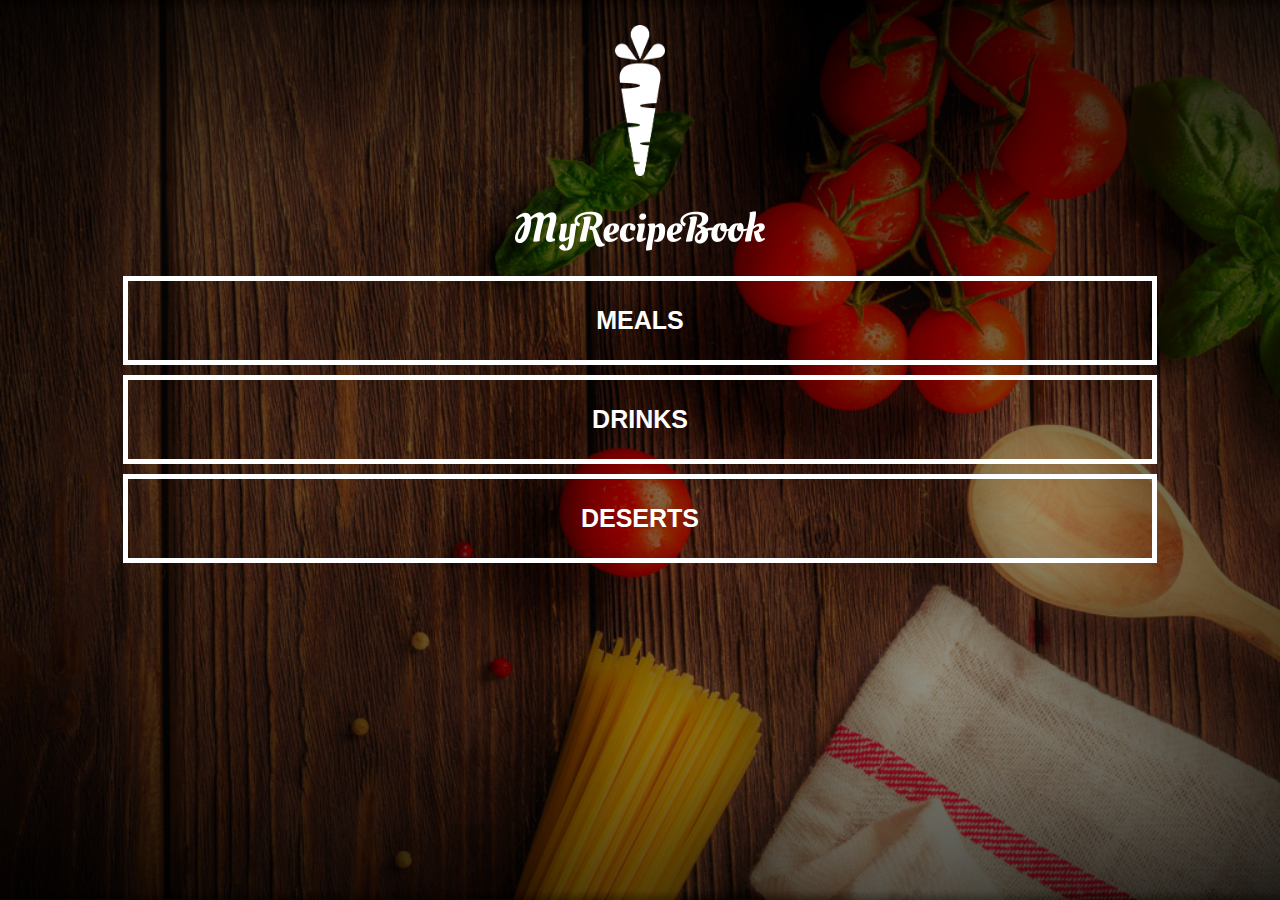
<file: index.html>
<!DOCTYPE html>
<html>
    <head>
        <title>My Recipe Book</title>
        <link rel="stylesheet" href="style.css">
    
</head>
<body class="body-home"> 
<div id="home">

    <img src="images/logo-img.png" id="home-logo-img">
    <img src="images/logo-text.png" id="home-logo-text">

    <div class="home-menu">

          <a href="meals.html" class="home-menu-item">
              <p>Meals</p>
              </a>
          <a href="drinks.html" class="home-menu-item">
                <p>Drinks</p>
              </a>
          <a href="deserts.html" class="home-menu-item">
                <p>Deserts</p>
              </a>  
      </div> 
    </div>
</body>
</html>
</file>
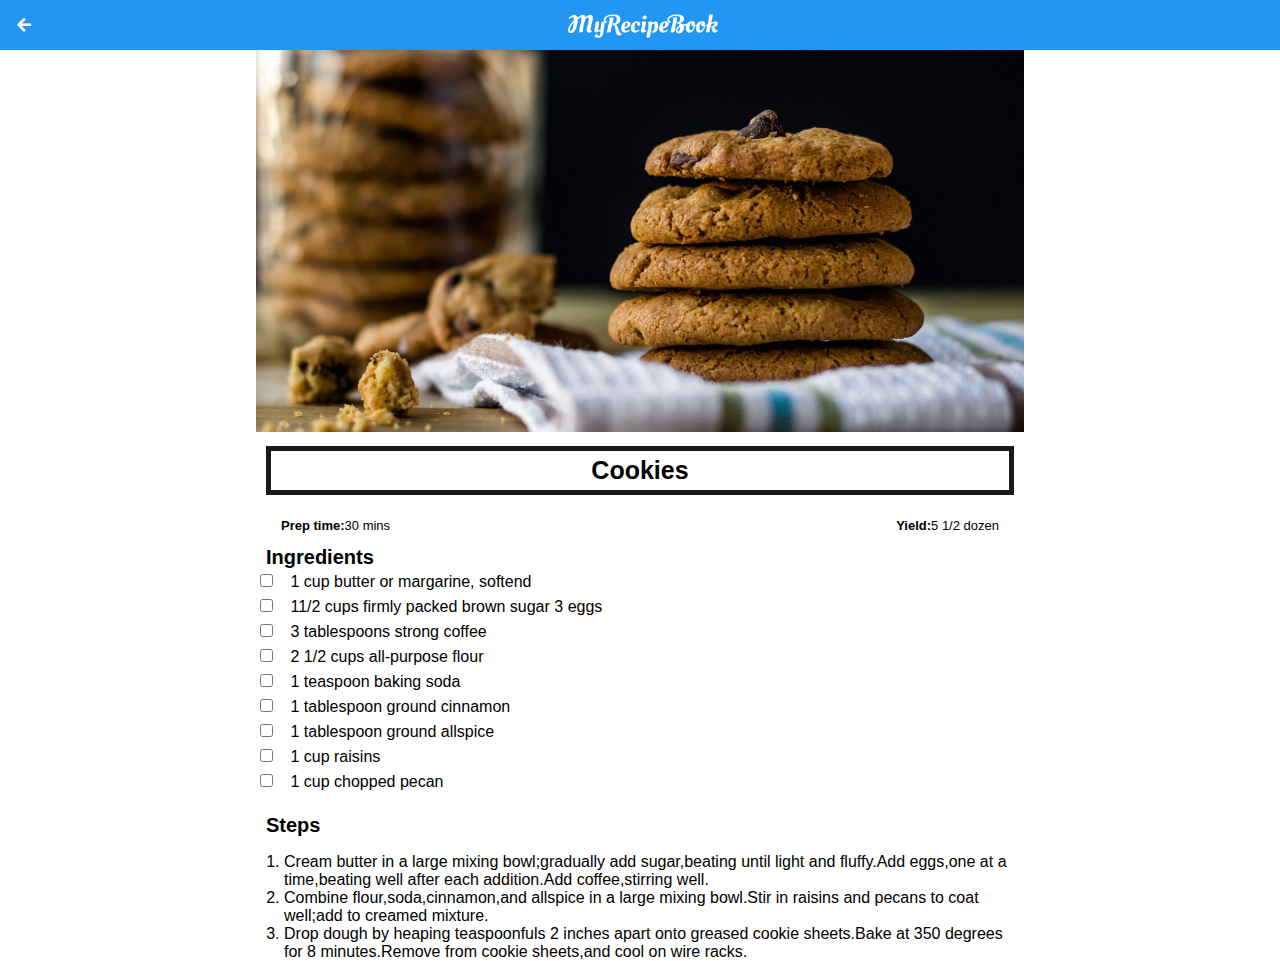
<file: cookies.html>
<!DOCTYPE html>
<html>
    <head>
        <title>My Recipe Book | Meals | Cookies</title>
        <link rel="stylesheet" href="style.css">
        <link rel="stylesheet" href="fontAwesome/css/all.css">
    </head>
    <body class="body-recipes"> 
        <div class="header">
            <a href="index.html">
                <i class="fas fa-arrow-left"></i>
                </a>

                <img src="images/logo-text.png">
        </div>
        
        <div id="recipe">

            <div class="recipe-details">
                <img src="images/cookies.png" width="100%">

                <h1>Cookies</h1>

                <div class="recipe-details-info">
                    <p><b>Prep time:</b>30 mins</p>
                    <p Style="float:right;"><b>Yield:</b>5 1/2 dozen</p>
                     </div> 

            <div class="recipe-details-ingredients">
                <h2>Ingredients</h2>

                <input id="check-01" type="checkbox">
                <label for="check-01">1 cup butter or margarine, softend</label>
                <br/>
                <input id="check-02" type="checkbox">
                <label for="check-02">11/2 cups firmly packed brown sugar 3 eggs</label>
                <br/>
                <input id="check-03" type="checkbox">
                <label for="check-03">3 tablespoons strong coffee</label>
                <br/>
                <input id="check-04" type="checkbox">
                <label for="check-04">2 1/2 cups all-purpose flour</label>
                <br/>
                <input id="check-05" type="checkbox">
                <label for="check-05">1 teaspoon baking soda</label>
                <br/>
                <input id="check-06" type="checkbox">
                <label for="check-06">1 tablespoon ground cinnamon</label>
                <br/>
                <input id="check-07" type="checkbox">
                <label for="check-07">1 tablespoon ground allspice</label>
                <br/>
                <input id="check-08" type="checkbox">
                <label for="check-08">1 cup raisins</label>
                <br/>
                <input id="check-09" type="checkbox">
                <label for="check-09">1 cup chopped pecan</label>
                <br/>


                <div class="recipe-details-steps">
                    <h2>Steps</h2>

                    <ol>
                        <li>Cream butter in a large mixing bowl;gradually add sugar,beating until light and fluffy.Add eggs,one at a time,beating well after each addition.Add coffee,stirring well.</li>
                         <li>Combine flour,soda,cinnamon,and allspice in a large mixing bowl.Stir in raisins and pecans to coat well;add to creamed mixture.</li>
                         <li>Drop dough by heaping teaspoonfuls 2 inches apart onto greased cookie sheets.Bake at 350 degrees for 8 minutes.Remove from cookie sheets,and cool on wire racks.</li>
                    </ol>     
                  </div>    
                </div>
              </body>
            </html>
</file>
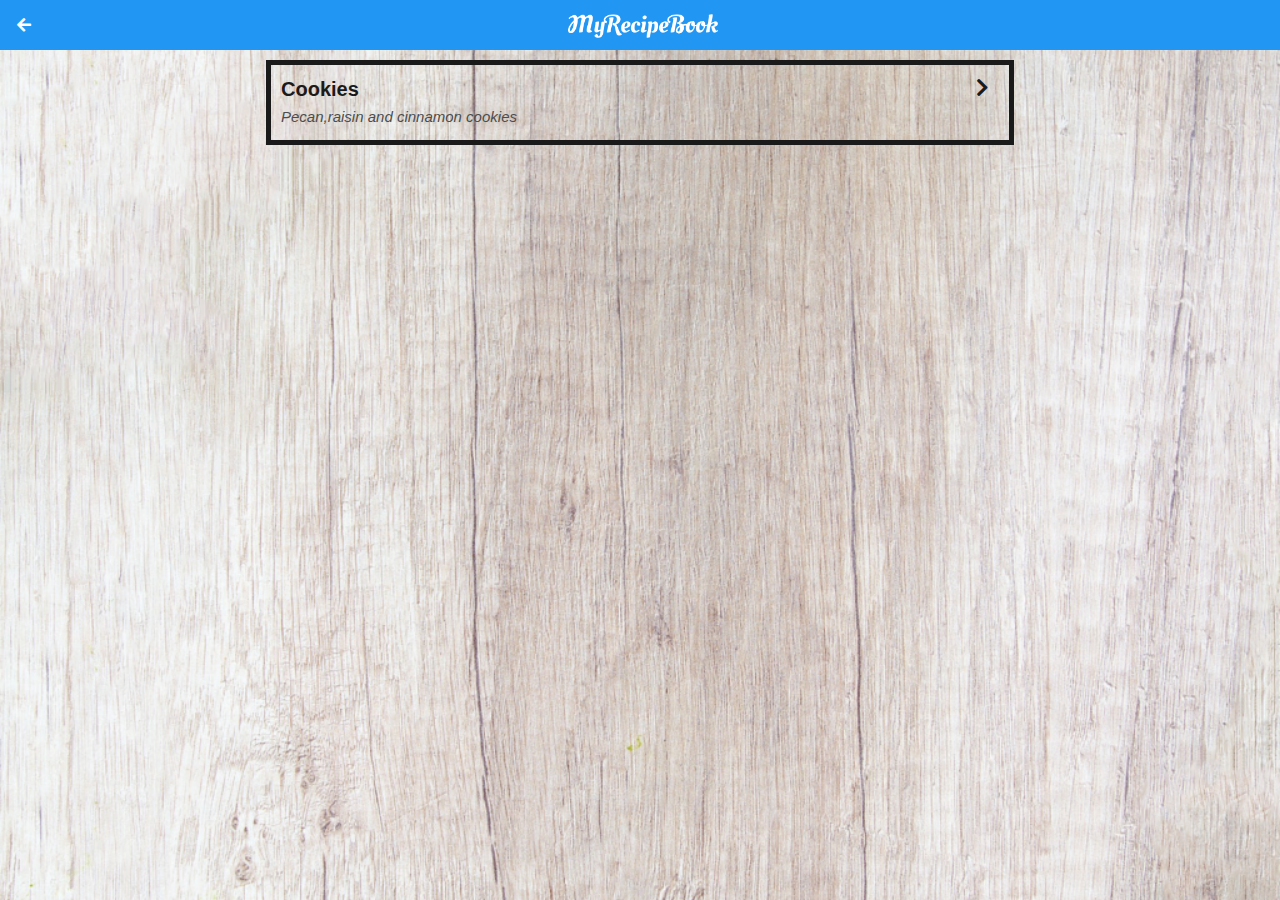
<file: deserts.html>
<!DOCTYPE html>
<html>
         <head>
                 <title>My Recipe Book | Deserts</title>
                 <link rel="stylesheet" href="style.css">
                 <link rel="stylesheet" href="fontAwesome/css/all.css">
         </head>
                <body class="body-meals">

                  <div class="header">
                       <a href="index.html">
                               <i class="fas fa-arrow-left"></i>
                       </a>

                       <img src="images/logo-text.png">
                  </div>
                  <div id="meals">

                    <div class="meals-list">

                      <a href="cookies.html">
                        <div class="meals-list-item">
                             <h1>Cookies<i class="fas fa-chevron-right"></i></h1>

                             <p>Pecan,raisin and cinnamon cookies</p>
                        </div>
                      </a>
                    </div>
                  </div>
             </body>
</html>
</file>
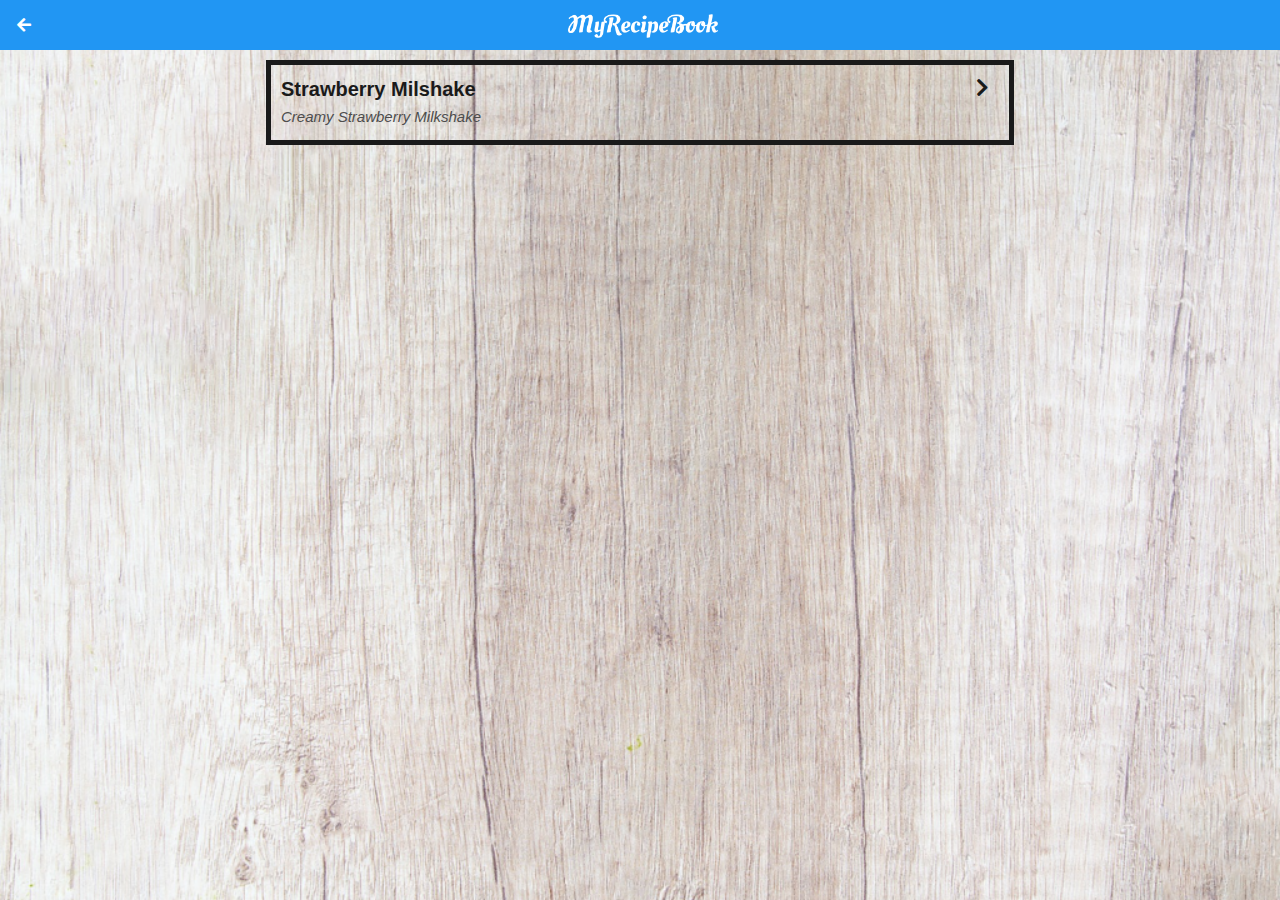
<file: drinks.html>
<!DOCTYPE html>
<html>
         <head>
                 <title>My Recipe Book | Drinks</title>
                 <link rel="stylesheet" href="style.css">
                 <link rel="stylesheet" href="fontAwesome/css/all.css">
         </head>
                <body class="body-meals">

                  <div class="header">
                       <a href="index.html">
                               <i class="fas fa-arrow-left"></i>
                       </a>

                       <img src="images/logo-text.png">
                  </div>
                  <div id="meals">

                    <div class="meals-list">

                      <a href="strawberrymilkshake.html">
                        <div class="meals-list-item">
                             <h1>Strawberry Milshake<i class="fas fa-chevron-right"></i></h1>

                             <p>Creamy Strawberry Milkshake</p>
                        </div>
                      </a>
                    </div>
                  </div>
             </body>
          </html>
</file>
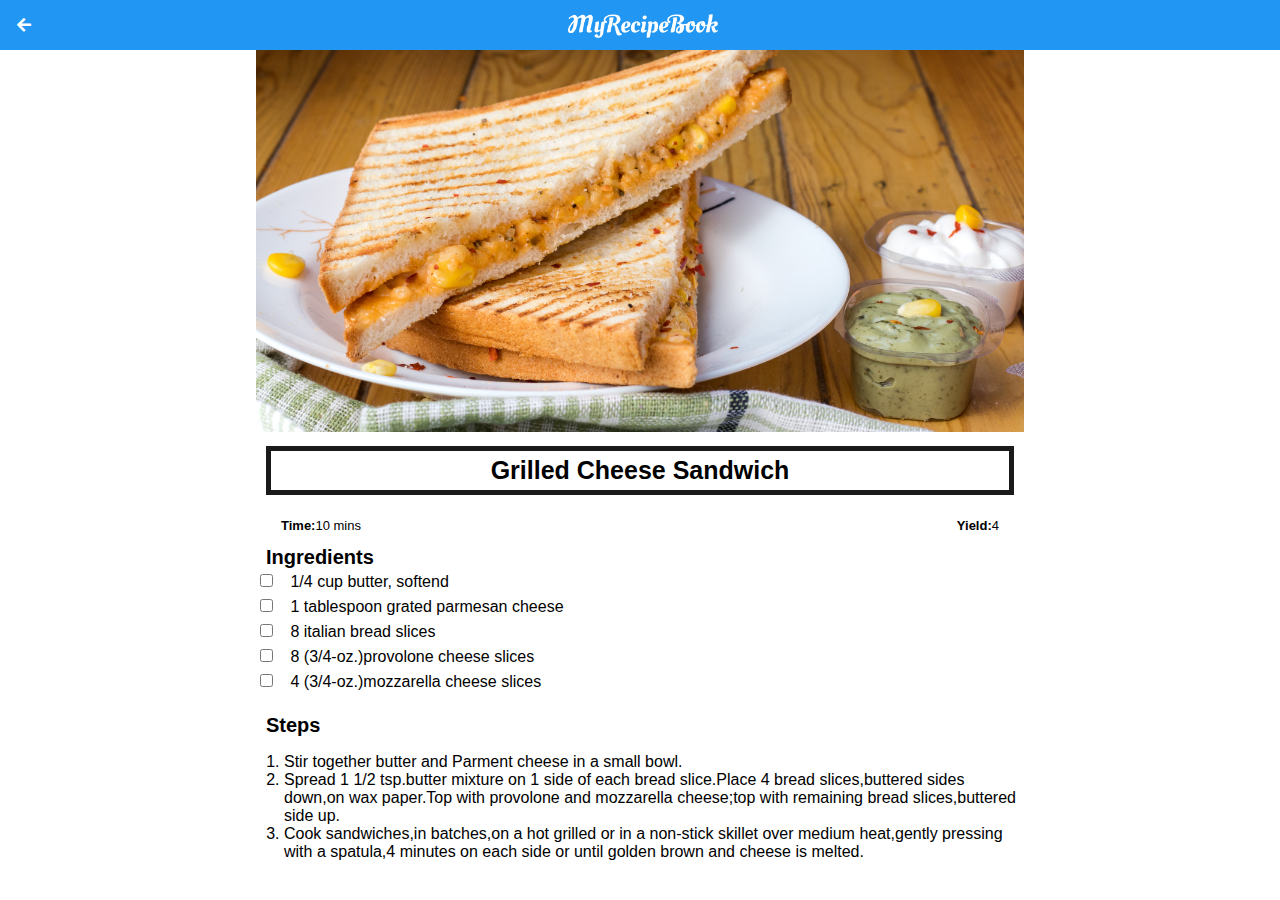
<file: grilledcheese.html>
<!DOCTYPE html>
<html>
    <head>
        <title>My Recipe Book | meals | Grilled Cheese</title>
        <link rel="stylesheet" href="style.css">
        <link rel="stylesheet" href="fontAwesome/css/all.css">
    </head>
    <body class="body-recipes"> 
        <div class="header">
            <a href="meals.html">
                <i class="fas fa-arrow-left"></i>
                </a>

                <img src="images/logo-text.png">
        </div>
        
        <div id="recipe">

            <div class="recipe-details">
                <img src="images/grilledCheese.png">

                <h1>Grilled Cheese Sandwich</h1>

                <div class="recipe-details-info">
                    <p><b>Time:</b>10 mins</p>
                    <p Style="float:right;"><b>Yield:</b>4</p>
                     </div> 

            <div class="recipe-details-ingredients">
                <h2>Ingredients</h2>

                <input id="check-01" type="checkbox">
                <label for="check-01">1/4 cup butter, softend</label>
                <br/>
                <input id="check-02" type="checkbox">
                <label for="check-02">1 tablespoon grated parmesan cheese</label>
                <br/>
                <input id="check-03" type="checkbox">
                <label for="check-03">8 italian bread slices</label>
                <br/>
                <input id="check-04" type="checkbox">
                <label for="check-04">8 (3/4-oz.)provolone cheese slices</label>
                <br/>
                <input id="check-05" type="checkbox">
                <label for="check-05">4 (3/4-oz.)mozzarella cheese slices</label>
                <br/>

                <div class="recipe-details-steps">
                    <h2>Steps</h2>

                    <ol>
                        <li>Stir together butter and Parment cheese in a small bowl.</li>
                         <li>Spread 1 1/2 tsp.butter mixture on 1 side of each bread slice.Place 4 bread slices,buttered sides down,on wax paper.Top with provolone and mozzarella cheese;top with remaining bread slices,buttered side up.</li>
                         <li>Cook sandwiches,in batches,on a hot grilled or in a non-stick skillet over medium heat,gently pressing with a spatula,4 minutes on each side or until golden brown and cheese is melted.</li>
                    </ol>     
                  </div>    
                </div>
              </body>
            </html>
</file>
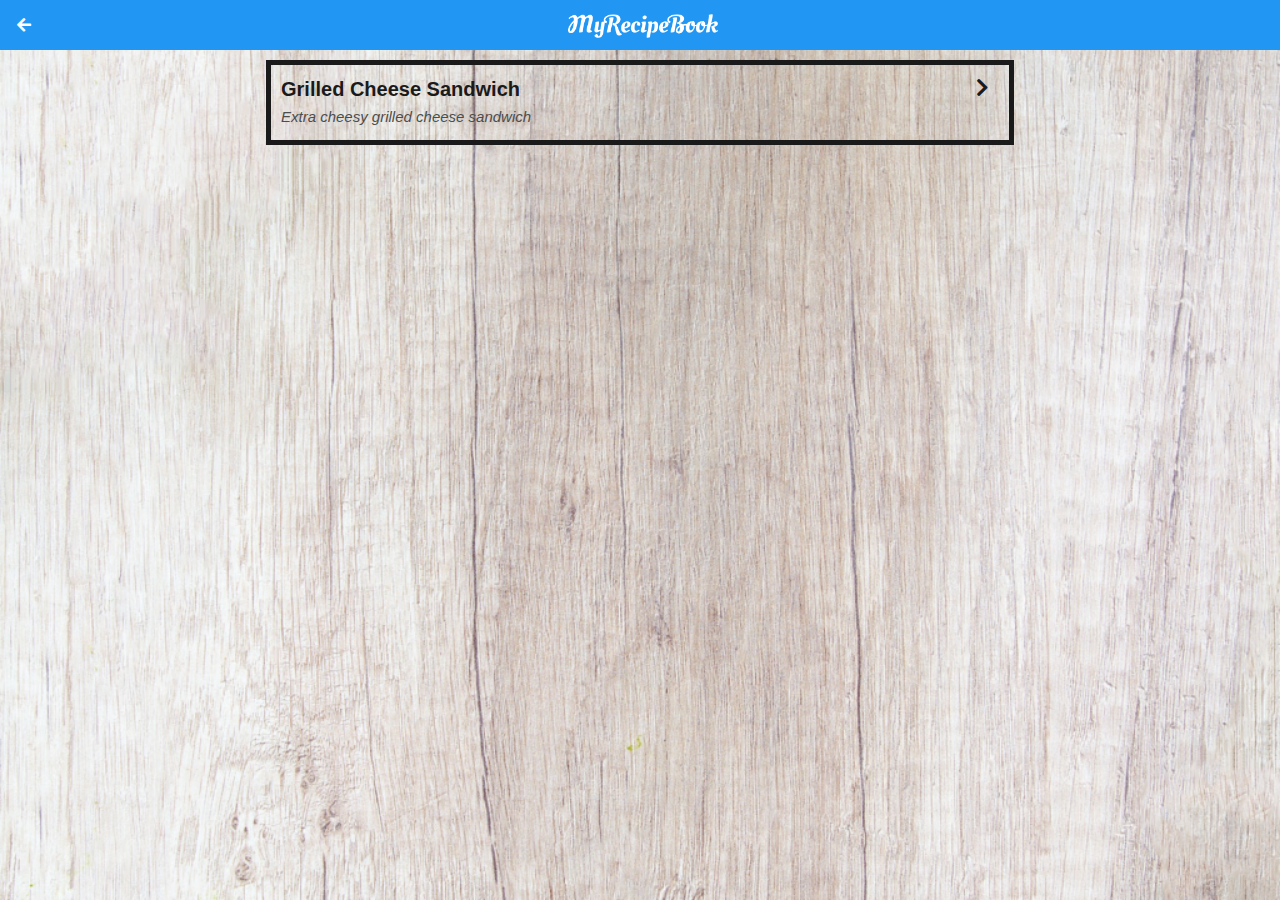
<file: meals.html>
<!DOCTYPE html>
<html>
         <head>
                 <title>My Recipe Book | Meals</title>
                 <link rel="stylesheet" href="style.css">
                 <link rel="stylesheet" href="fontAwesome/css/all.css">
         </head>
                <body class="body-meals">

                  <div class="header">
                       <a href="index.html">
                               <i class="fas fa-arrow-left"></i>
                       </a>

                       <img src="images/logo-text.png">
                  </div>
                  <div id="meals">

                    <div class="meals-list">

                      <a href="grilledcheese.html">
                        <div class="meals-list-item">
                             <h1>Grilled Cheese Sandwich<i class="fas fa-chevron-right"></i></h1>

                             <p>Extra cheesy grilled cheese sandwich</p>
                        </div>
                      </a>
                    </div>
                  </div>
             </body>
</html>
</file>
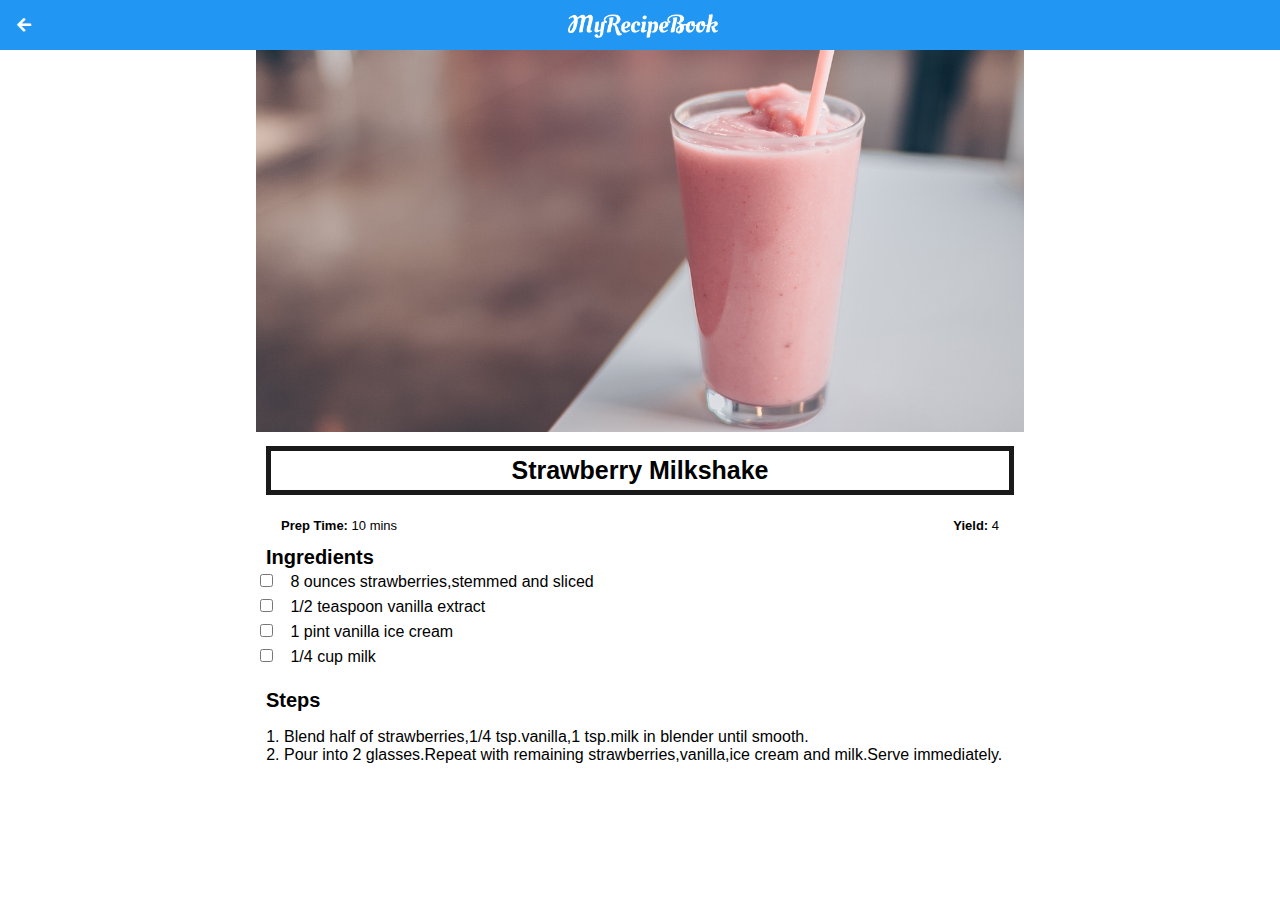
<file: strawberrymilkshake.html>
<!DOCTYPE html>
<html>
    <head>
        <title>My Recipe Book | Meals | Strawberry Milkshake</title>
        <link rel="stylesheet" href="style.css">
        <link rel="stylesheet" href="fontAwesome/css/all.css">
    </head>
    <body class="body-recipe"> 
        <div class="header">
            <a href="meals.html">
                <i class="fas fa-arrow-left"></i>
                </a>

                <img src="images/logo-text.png">
        </div>
        
        <div id="recipe">

            <div class="recipe-details">
                <img src="images/strawberryMilkshake.png" width="100%">

                <h1>Strawberry Milkshake</h1>

                <div class="recipe-details-info">
                    <p><b>Prep Time: </b>10 mins</p>
                    <p style="float:right"><b>Yield: </b>4</p>
                </div> 

            <div class="recipe-details-ingredients">
                <h2>Ingredients</h2>

                <input id="check-01" type="checkbox">
                <label for="check-01">8 ounces strawberries,stemmed and sliced</label>
                <br/>
                <input id="check-02" type="checkbox">
                <label for="check-02">1/2 teaspoon vanilla extract</label>
                <br/>
                <input id="check-03" type="checkbox">
                <label for="check-03">1 pint vanilla ice cream</label>
                <br/>
                <input id="check-04" type="checkbox">
                <label for="check-04">1/4 cup milk</label>
                <br/>
                

                <div class="recipe-details-steps">
                    <h2>Steps</h2>

                    <ol>
                    <li>Blend half of strawberries,1/4 tsp.vanilla,1 tsp.milk in blender until smooth.</li>
                    <li>Pour into 2 glasses.Repeat with remaining strawberries,vanilla,ice cream and milk.Serve immediately.</li>                                                                                               
                </ol>
            </div>    
        </div>
      </body>
    </html>
</file>
<file: style.css>
html{
    height: 100%;
}



body{
    font-family: sans-serif;
    margin: 0;
    padding: 0;
    height: 100%;
}

.body-home{
    background-image: url('images/background-01-port.png');
    background-position: center;
    background-attachment: fixed;
    background-repeat: no-repeat;
    background-size: cover;
}

.body-meals{
    background-image: url('images/background-02-port.png');
    background-position: center;
    background-attachment: fixed;
    background-repeat: no-repeat;
    background-size: cover;
}

/*=================HEADER=========================*/

.header{
    background-color: #2196f3;
    width: 100%;
    height: 50px;
    top: 0;
    
    position: fixed;
    overflow: hidden;
    text-align: center;
}

.header i{
    float: left;
    padding: 17px 0px 0px 17px;
    color: white;
}

.header img{
    width: 150px;
    padding-top: 14px;
    padding-right: 25px;
}

/*=================HOME PAGE=========================*/

#home-logo-img{
    width: 50px;
    display: block;
    margin: auto;
    padding: 25px 10px 10px 10px;
}

#home-logo-text{
    width: auto;
    display: block;
    margin: auto;
    padding: 25px;
}

/*=================HOME PAGE MENU ==================*/
.home-menu-item{
    text-decoration: none;
    text-transform: uppercase;
    
    color: white;
    font-size: 25px;
    font-weight: bold;
    text-align: center;
    border: 5px solid white;
    
    display: block;
    margin: auto;
    margin-bottom: 10px;
    width: 80%;
}


/*=================MEALS PAGE=========================*/

#meals{
    padding-top: 50px;
}


/*=================MEALS PAGE MENU=========================*/


.meals-list a{
    text-decoration: none;
}

.meals-list-item{
    border: 5px solid #1a1a1a;
    margin: 10px;
}

.meals-list-item h1{
    font-weight: bold;
    font-size: 20px;
    color: #1a1a1a;
    padding-left: 10px;
}

.meals-list-item i {
    float: right;
    color: #1a1a1a;
    padding-right: 20px; 
}



.meals-list-item p{
    font-size: 15px;
    font-style: italic;
    color: #4d4d4d;
    margin-top: -7px;
    padding-left: 10px;
}

    
    
    /*=================RECIPE PAGE=========================*/
.......
#recipe {
    padding-top: 50px;
}


/*=====================RECIPE DETAILS =========================*/

.recipe-details img{
    width: 100%;
}

.recipe-details h1{
    font-size: 25px;
    text-align: center;
    border: 5px solid #1a1a1a;
    margin: 10px;
    padding: 5px;
}

.recipe-details h2{
    font-size: 20px;
    text-align: left;
    margin: 0;
    margin-left: 10px;
}

.recipe-details-info{
    margin-left: 25px;
    margin-right: 25px;
}

.recipe-details-info p{
    font-size: 13px;
    display: inline-block;
}

.recipe-details-ingredients label{
    line-height: 25px;
    margin-left: 10px;
}

.recipe-details-steps{
    padding-top: 20px;
}

.recipe-details-steps ol{
    padding-left: 28px;
}

/*=================RESPONSIVE LAYOUT=========================*/

@media only screen and(min-width: 600px){
        #meals{
        width: 80%;
        margin: auto;
    }
    
    #recipe{
        width: 80%;
        margin: auto;
    }
}


@media only screen and (min-width: 1000px){
     #meals{
        width: 60%;
        margin: auto;
    }
    
    #recipe{
        width: 60%;
        margin: auto;
    }
}


@media only screen and (min-width: 1500px){
     #meals{
        width: 40%;
        margin: auto;
    }
    
    #recipe{
        width: 40%;
        margin: auto;
    }
}


@media only screen and (min-width: 720px){
    .body-home {
        background-image: url('images/background-01-land.png');
    }
    
    .body-meals {
        background-image: url('images/background-02-land.png');
    }
}
</file>
